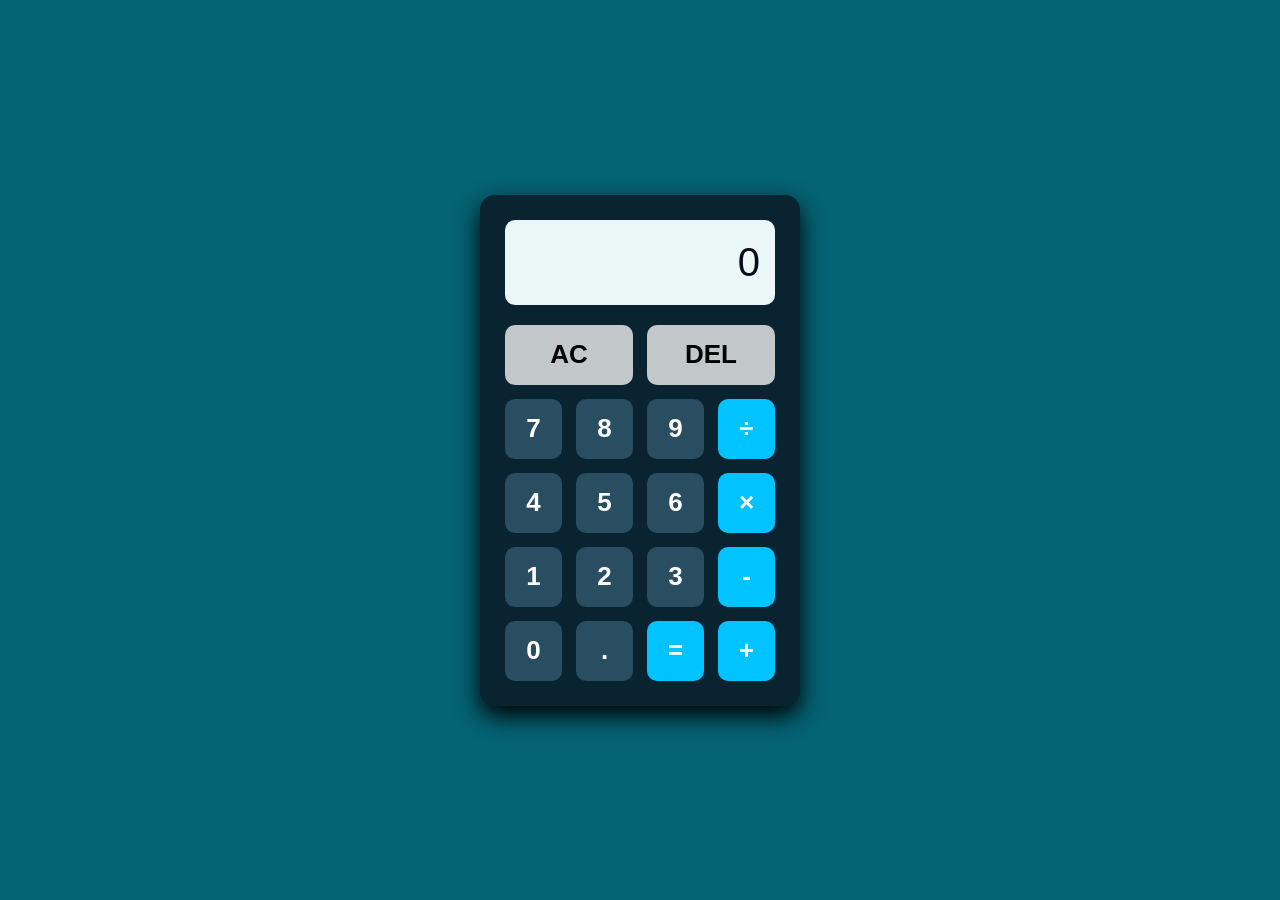
<file: index.html>
<!DOCTYPE html>
<html lang="en">
<head>
    <meta charset="UTF-8">
    <meta name="viewport" content="width=device-width, initial-scale=1.0">
    <title>Calculator</title>
    <link rel="stylesheet" href="calc.css">
    <script src="calc.js" defer></script>
</head>
<body>
    <div class="calculator">
        <div id="display">0</div>

        <div class="buttons">
            <button class="btn-clear">AC</button>
            <button class="btn-delete">DEL</button>

            <button class="btn-num">7</button>
            <button class="btn-num">8</button>
            <button class="btn-num">9</button>
            <button class="btn-operator" data-op="÷">÷</button>

            <button class="btn-num">4</button>
            <button class="btn-num">5</button>
            <button class="btn-num">6</button>
            <button class="btn-operator" data-op="×">×</button>

            <button class="btn-num">1</button>
            <button class="btn-num">2</button>
            <button class="btn-num">3</button>
            <button class="btn-operator" data-op="-">-</button>

            <button class="btn-num">0</button>
            <button class="btn-num">.</button>
            <button class="btn-equals">=</button>
            <button class="btn-operator" data-op="+">+</button>
        </div>
    </div>
    
</body>
</html>
</file>
<file: calc.css>
*{
    box-sizing: border-box;
    margin: 0;
    padding: 0;
}

body {
  display: flex;
  justify-content: center;
  align-items: center;
  min-height: 100vh;
  background-color: #056374;
  font-family: 'Arial', sans-serif;
}

.calculator {
    width:  320px;
    background-color: #0a2331;
    padding: 25px;
    border-radius: 15px;
    box-shadow: 0px 10px 25px;
}

#display {
  background-color: #ebf6f7;
  color: #0a0b1a;
  font-size: 2.5rem;
  text-align: right;
  padding: 20px 15px;
  border-radius: 10px;
  margin-bottom: 20px;
  min-height: 70px;
  overflow-x: auto;
  word-wrap: break-word;
  word-break: break-all;
}

.buttons {
  display: flex;
  flex-wrap: wrap;
  gap: 14px;
}

button {
  flex: 0 0 calc((100% - (14px * 3)) / 4) ;
  height: 60px;
  font-size: 26px;
  font-weight: bold;
  border: none;
  border-radius: 10px;
  cursor: pointer;
  background-color: #294d61;
  color: #ffffff;
  transition: background-color 0.15s ease, transform 0.05s ease;
}

button:hover {
  background-color: #05476d;
}
button:active {
  transform: scale(0.96); 
}

.btn-clear, 
.btn-delete {
  flex: 0 0 calc((100% - 14px) / 2);
  background-color: #c2c8c9;
  color: #000000;
}

.btn-operator {
  background-color: #00c3ff;
  color: #ffffff;
}

.btn-operator:hover {
  background-color: #00b3e0;
}

.btn-clear:hover, 
.btn-delete:hover {
  background-color: #b0b1b1;
}

.btn-equals {
  background-color: #00c3ff;
}

.btn-equals:hover {
  background-color: #00b3e0;
}
</file>
